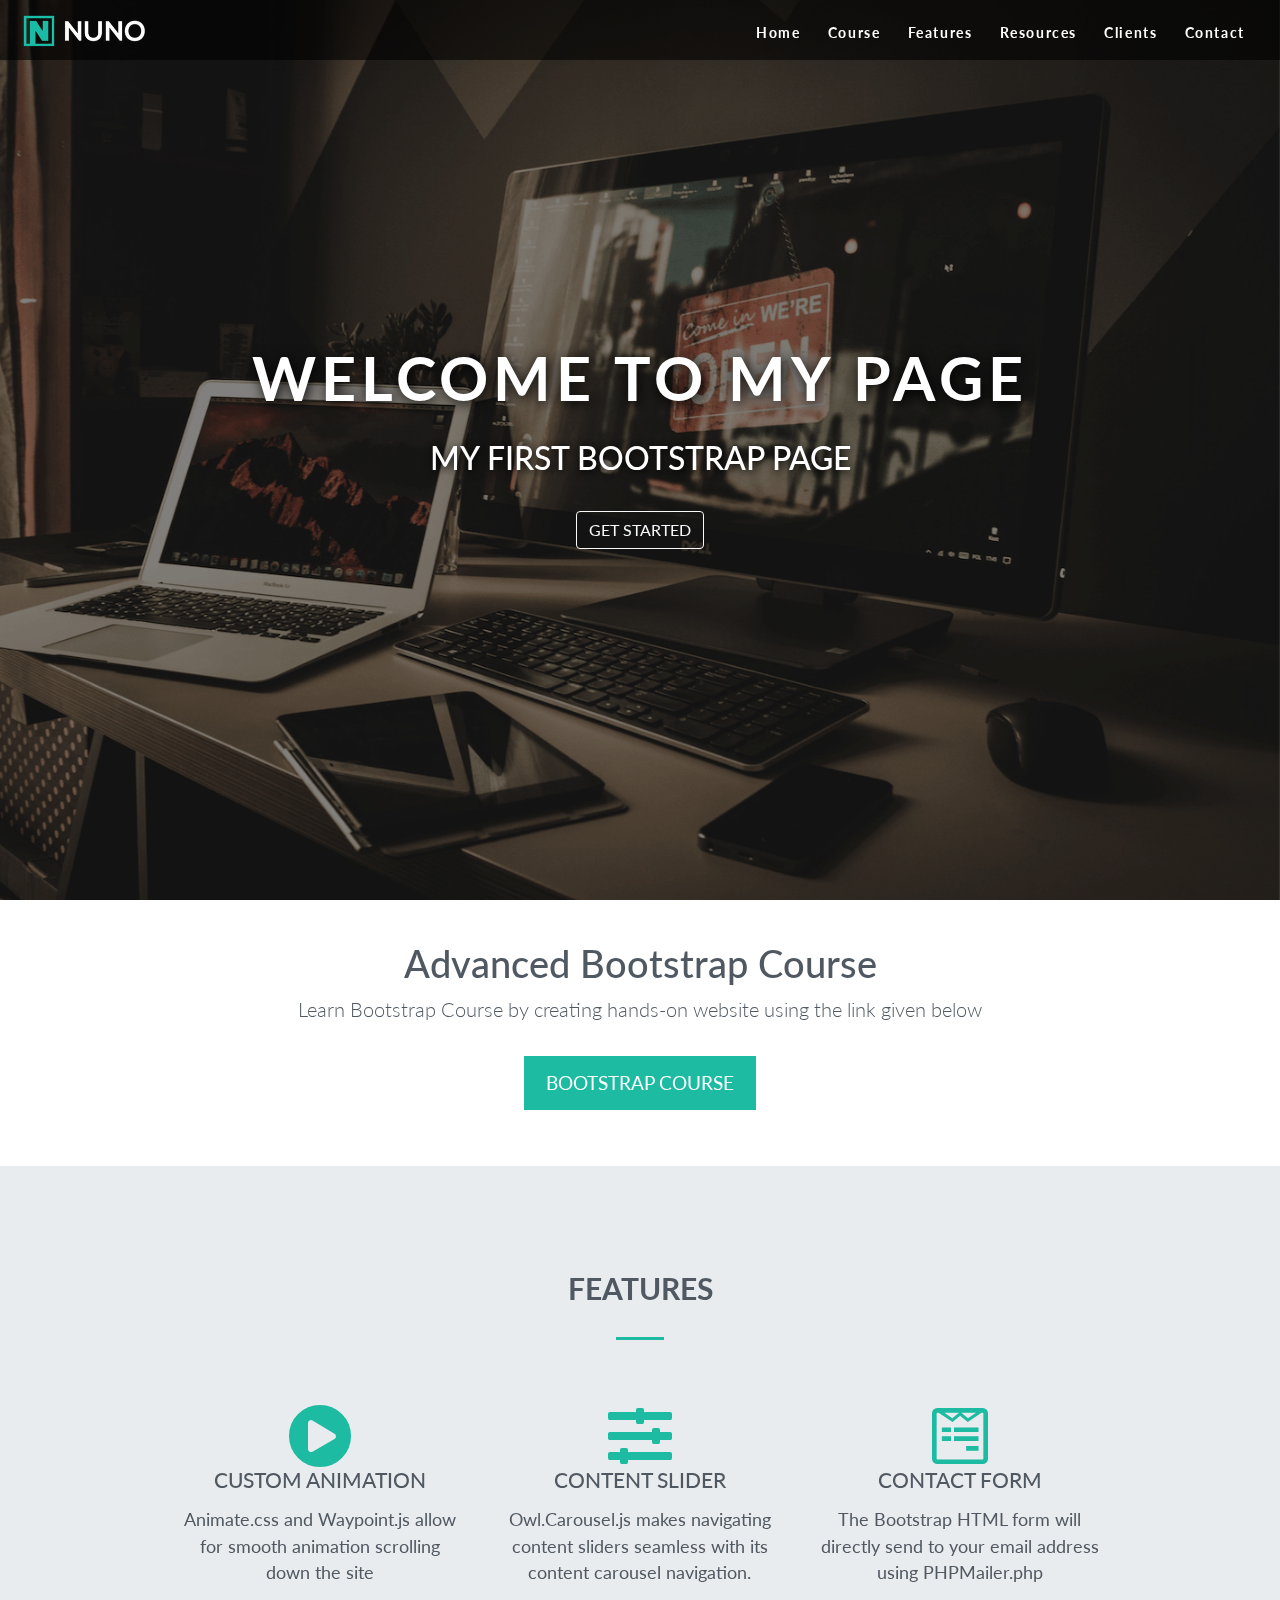
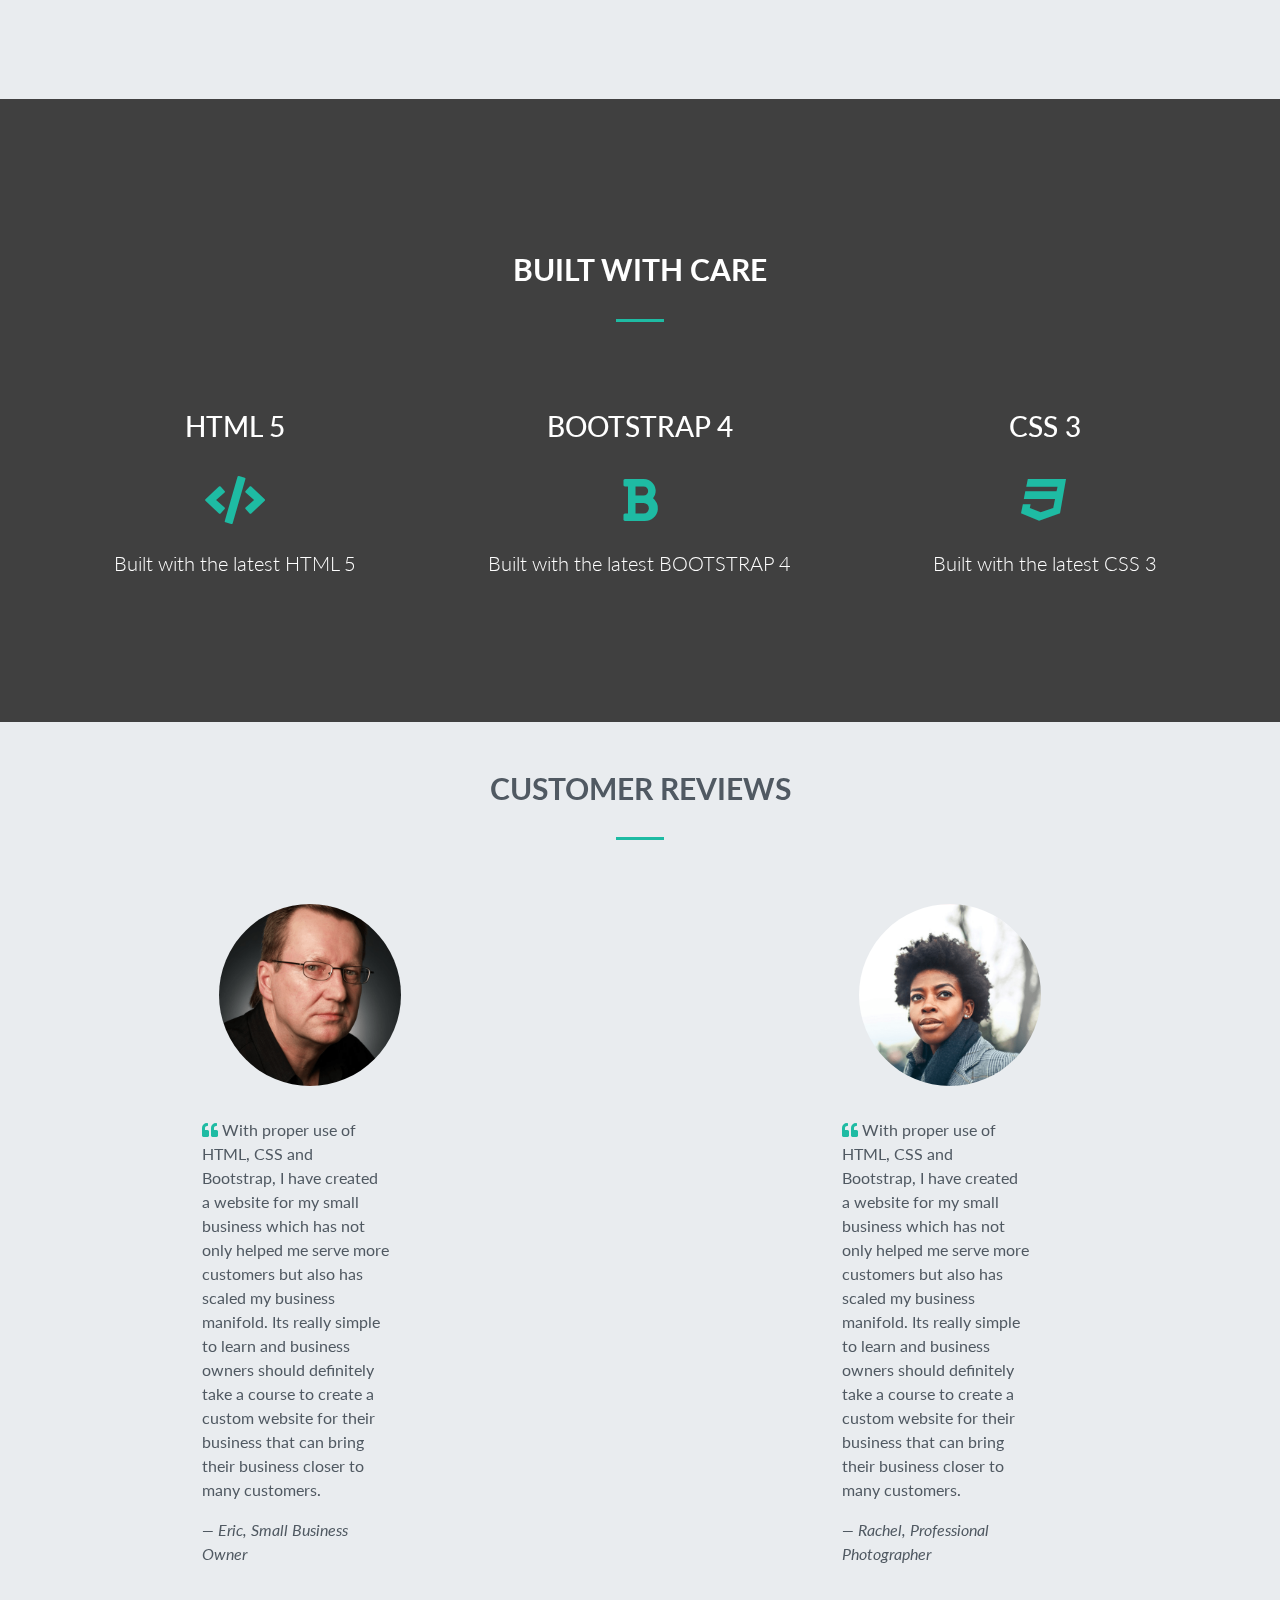
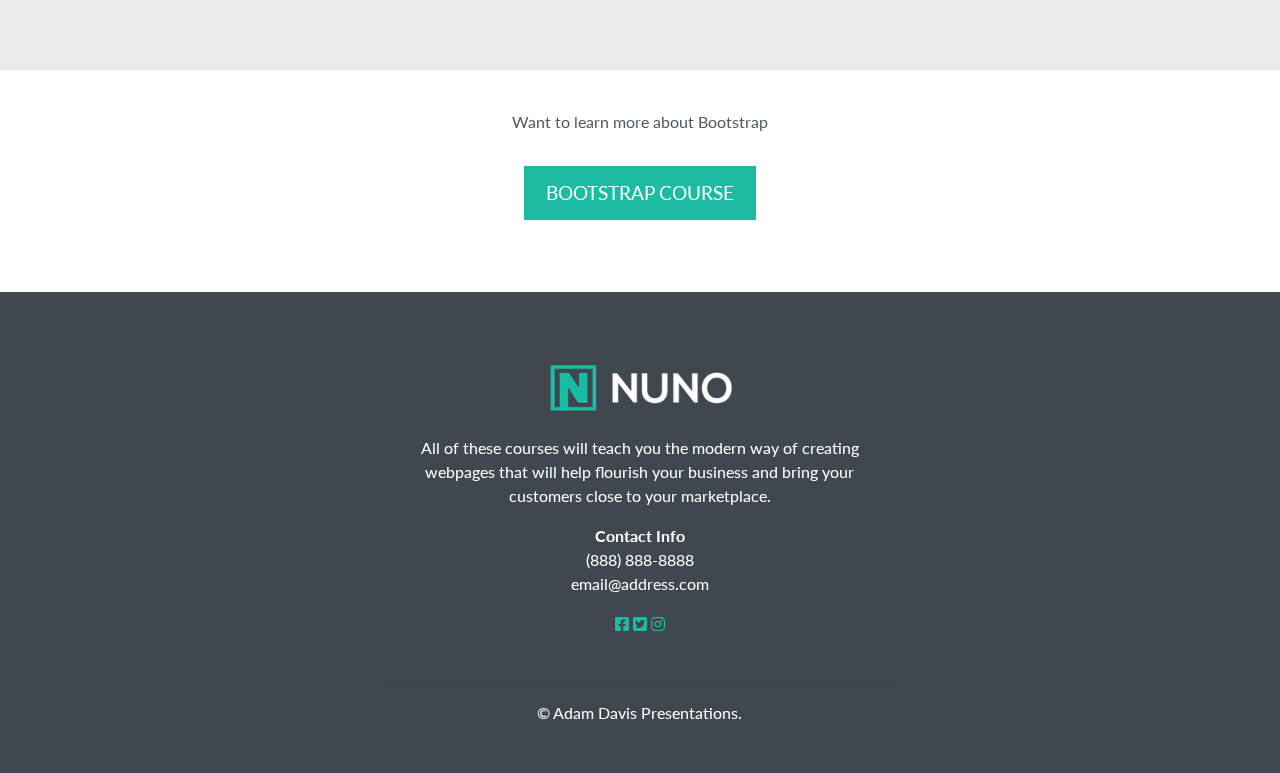
<file: Bootstrap_Project/Nuno Theme Starter Files/index.html>
<!DOCTYPE html>
<html lang="en">
<head>
	<meta charset="utf-8">
	<meta name="viewport" content="width=device-width, initial-scale=1">
	<title>Nuno - Responsive Bootstrap Theme</title>
	<link rel="stylesheet" href="bootstrap-4.1.3-dist/css/bootstrap.min.css">
	<link rel="stylesheet" href="style.css">
	<link rel="stylesheet" href="css/fixed.css">
	<link rel="stylesheet" href="https://cdnjs.cloudflare.com/ajax/libs/font-awesome/5.8.2/css/all.css">
</head>

<body data-spy="scroll" data-target="#navbarResponsive">
<div id="home">
<nav class="navbar navbar-expand-md navbar-dark bg-dark fixed-top">
<a class="navbar-brand" href="#"><img src="img/nuno.png"></a>
<button class="navbar-toggler" type="button" data-toggle="collapse"
 data-target="#navbarResponsive">
<span class="navbar-toggler-icon"></span>
</button>
<div class="collapse navbar-collapse" id="navbarResponsive">
	<ul class="navbar-nav ml-auto">
		<li class="nav-item">
			<a class="nav-link" href="#home">Home</a>
		</li>
		<li class="nav-item">
			<a class="nav-link" href="#course">Course</a>
		</li>
		<li class="nav-item">
			<a class="nav-link" href="#features">Features</a>
		</li>
		<li class="nav-item">
			<a class="nav-link" href="#resources">Resources</a>
		</li>
		<li class="nav-item">
			<a class="nav-link" href="#clients">Clients</a>
		</li>
		<li class="nav-item">
			<a class="nav-link" href="#contact">Contact</a>
		</li>

	</ul>
</div>
</nav>
<!---Start landing page-->
<div class="landing">
	<div class="home-wrap">
		<div class="home-inner">
		</div>
	</div>
</div>
<div class="caption text-center">
	<h1>Welcome to my Page</h1>
	<h3>My First Bootstrap Page</h3>
	<a class="btn btn-outline-light btn" href="#course">Get Started</a>

</div>


<!---End Landing Page-->
</div>
<div id="course" class="offset">
<div class="col-12 narrow text-center">
	<h1>Advanced Bootstrap Course</h1>
	<p class="lead">Learn Bootstrap Course by creating
		hands-on website using the link given below</p>
		<a class="btn btn-secondary btn-md" href="https://www.w3schools.com/bootstrap4/default.asp"
		target=_blank>Bootstrap Course
	  </a>

</div>

</div>
<div id="features" class="offset">
	<!--Start of the jumbotron-->
	<div class="jumbotron">
		<!--Start of Narrow-->
		<div class="narrow text-center">
			<div class="col-12">
				<h3 class="heading">Features</h3>
				<div class="heading-underline"></div>
			</div>

			<div class="row text-center">
      <div class="col-md-4">
				<div class="feature">
					<i class="fas fa-play-circle fa-4x" data-fa-transform="shrink-3 up-5"></i>
					<h3>Custom Animation</h3>
					<p>Animate.css and Waypoint.js allow for smooth animation scrolling down the site</p>

			</div>
	</div>
	<div class="col-md-4">
		<div class="feature">
			<i class="fas fa-sliders-h fa-4x" data-fa-transform="shrink-4.5 up-4.5"></i>
			<h3>Content Slider</h3>
			<p>Owl.Carousel.js makes navigating content sliders seamless
			with its content carousel navigation.</p>
		</div>
	</div>
			<div class="col-md-4">
				<div class="feature">
					<i class="fab fa-wpforms fa-4x" data-fa-transform="shrink-4.5 up-5"></i>
					<h3>Contact Form</h3>
					<p>The Bootstrap HTML form will directly send to your email
					address using PHPMailer.php</p>
				</div>

	</div>
</div>

</div>
<!--End of narrow-->
</div>
	<!--End JumboTron-->
</div>
<!--Begin Resources-->
<div id="resources" class="offset">

<div class="fixed-background">
<div class="row dark text-center">
<div class="col-12">
	<h3 class="heading">Built with Care</h3>
	<div class="heading-underline"></div>
</div>
<div class="col-md-4">
	<h3>HTML 5</h3>
	<div class="feature">
		<i class="fas fa-code fa-3x"></i>
	</div>
	<p class="lead">Built with the latest HTML 5</p>
</div>
<div class="col-md-4">
	<h3>BOOTSTRAP 4</h3>
	<div class="feature">
		<i class="fas fa-bold fa-3x"></i>
	</div>
	<p class="lead">Built with the latest BOOTSTRAP 4</p>
</div>
<div class="col-md-4">
	<h3>CSS 3</h3>
	<div class="feature">
		<i class="fab fa-css3 fa-3x"></i>
	</div>
	<p class="lead">Built with the latest CSS 3</p>
</div>
</div> <!--End of Row dark-->
<div class="fixed-wrap">
	<div class="fixed"></div>
</div>
</div><!--End of Background Section-->

</div><!--End of Resources section-->

<div id="clients" class="offset">

<div class="jumbotron"><!--Start jumbotron-->
	<div class="col-12">
		<h3 class="heading text-center">Customer Reviews</h3>
		<div class="heading-underline"></div>
	</div>
	<div class="row">
<div class="col-md-6 clients">
<div class="row">
<div class="col-md-4"></div>
<img src="img/client1.png">
<div class="col-md-8">
<blockquote>
	<i class="fas fa-quote-left"></i>
	With proper use of HTML, CSS and Bootstrap, I have created a
	website for my small business which has not only helped me serve more
	customers but also has scaled my business manifold. Its really simple to
	learn and business owners should definitely take a course to create a custom
	website for their business that can bring their business closer to many
	customers.
	<hr class="clients-hr">
	<cite>&#8212; Eric, Small Business Owner</cite>
</blockquote>
</div>

</div>
</div>
<div class="col-md-6 clients">
<div class="row">
<div class="col-md-4"></div>
<img src="img/client2.png">
<div class="col-md-8">
<blockquote>
	<i class="fas fa-quote-left"></i>
	With proper use of HTML, CSS and Bootstrap, I have created a
	website for my small business which has not only helped me serve more
	customers but also has scaled my business manifold. Its really simple to
	learn and business owners should definitely take a course to create a custom
	website for their business that can bring their business closer to many
	customers.
	<hr class="clients-hr">
	<cite>&#8212; Rachel, Professional Photographer</cite>
</blockquote>
</div>

</div>
</div>

	</div><!--End of row-->


</div><!--End jumbotron-->

<div class="col-12 narrow text-center">
	<p>Want to learn more about Bootstrap</p>
	<a class="btn btn-secondary" href="https://www.w3schools.com/bootstrap4/default.asp"
	target=_blank>BOOTSTRAP Course</a>

</div>

</div><!--end Client section-->
<div id="contact" class="offset">
<footer>
<div class="row justify-content-center">

<div class="col-md-5 text-center">
<img src="img/nuno.png">
<p>All of these courses will teach you the modern way
	of creating webpages that will help flourish your business
	and bring your customers close to your marketplace.</p>
	<strong>Contact Info</strong>
	<p>(888) 888-8888<br>email@address.com</p>
	<a href="https://www.facebook.com" target=_blank><i class="fab fa-facebook-square"></i></a>
	<a href="https://www.twitter.com" target=_blank><i class="fab fa-twitter-square"></i></a>
	<a href="https://www.instagram.com" target=_blank><i class="fab fa-instagram"></i></a>
<hr class="socket">&copy; Adam Davis Presentations.
</div>

</div>


</footer>


</div>


</body>
</html>




<!--- Check out my course on Udemy! -->
</file>
<file: Bootstrap_Project/Nuno Theme Starter Files/style.css>
@import url('https://fonts.googleapis.com/css?family=Lato:400,700&display=swap');
body{
  overflow-x:hidden;
  font-family:'Lato',sans-serif;
  color:#505962;

}
.offset:before{
  display:block;
  content:"";
  height:4rem;
  margin-top: -4rem;
}
/*--navigation--*/
.navbar{
  text-transfor:uppercase;
  font-weight: 700;
  font-size:.9rem;
  letter-spacing: .1rem;
  background-color: rgba(0,0,0,0.6)!important;
}
.navbar-brand img{
  height: 2rem;
}
.navbar-nav li{
  padding-right: .7rem;
}
.navbar-dark .navbar-nav .nav-link{
  color:white;
  padding-top:.8rem;
}
.navbar-dark .navbar-nav .nav-link.active,
.navbar-dark .navbar-nav .nav-link:hover{
  color:#1ebba3;
}
/*---Landing Page---*/
.home-inner{
  background-image: url(img/computers.png);
}

.caption{
  width:100%;
  max-width: 100%;
  position: absolute;
  top:38%;
  z-index: 1;
  color: white;
   text-transform: uppercase;
}
.caption h1{
  font-size: 3.8rem;
  font-weight: 700;
  letter-spacing: .3rem;
  text-shadow: .1rem .1rem .8rem black;
  padding-bottom: 1rem;
}
.caption h3{
  font-size:  2rem;
  text-shadow:.1rem .1rem .5rem black;
  padding-bottom: 1.6rem;
}
.btn-lg{
  border-width: medium;
  border-radius: 0;
  padding: .6rem 1.3rem;
  font-size:1.1rem;
}
/*---Course Section -----*/
.narrow{
  width:75%;
  margin:1.5rem auto;
  padding-top:2rem;
}
.narrow h1{
  font-size:2.4rem;
}
.btn-secondary{
  border-width: medium;
  border-radius: 0;
  text-transform: uppercase;
  font-size:1.2rem;
  padding: .6rem 1.2rem;
  margin:1rem;
  color:white;
  background-color: #1ebba3;
  border-color: #1ebba3;

}
.btn-secondary:hover{

  background-color: #189582;
  border-color: #189582;

}
/*----Start of features section----*/
.jumbotron{
  margin-bottom:0;
  padding:2rem 0 3.5rem;
  border-radius: 0;

}
h3.heading{
  font-size:1.9rem;
  font-weight: 700;
  text-transform: uppercase;
  margin-bottom: 1.9rem;
}
.heading-underline{
  width:3rem;
  height:.2rem;
  background-color: #1ebba3;
  margin:0 auto 2rem;


}
i{
  color:#1ebba3;
}
.feature h3{
  font-size:1.3rem;
  text-transform: uppercase;
  padding-bottom: .4rem;
}
.feature p{
  font-size:1.1rem;
}
/*---Resources Section----*/
.fixed{
  background-image: url(img/apple.png);
  z-index: -1;
}
.dark{
  background-color: rgba(0,0,0,0.75);
  color:white;
  padding:7rem 2rem;
}
.fixed-background h3{
margin-bottom: 2rem;
margin-top: 1.5rem;
}
.fixed-background p{
margin-top: 1.5rem;
}

/*----Clients Section----*/
.clients img{
  width:30%;
  height:20%;
  border-radius: 50%;
}
blockquote{

  margin-bottom: 200px;
  margin:1rem;
  margin-left: 170px;
}
.clients-hr{
  border-top:.85rem #1ebba3;
}
/*----Contact Section ----*/
footer{
  background-color: #40474e;
  color:white;
  padding:2rem 0 2rem;
  margin-top:1rem;

}
footer img{
  height:3rem;
  margin: 1.5rem 0;
}
footer a{
  color:white;

}
footer svg.svg-inline--fa{
  font-size:1.6rem;
  margin:1.2rem .5rem 0 0;
}
footer svg.svg-inline--fa:hover{
  color:#1ebba3 important;
}
hr.socket{
  width:100%;
  vorder-top:.2rem solid #666b71;
  margin-top: 3rem;
}

/*---Media Queries---*/
@media (max-width:767px){
  .caption h1{
    font-size: 2.3rem;
    letter-spacing: .15rem;
    padding-bottom: .5rem;
  }
  .caption h3{
    font-size:  1.2rem;
    padding-bottom: 1.2rem;
  }
  .btn-lg{

    padding: .5rem 1rem;
    font-size:1rem;
  }
  .narrow h1{
    font-size:1.5rem;
  }
  .clients img{
    max-width: 50%;
    display:block;
    margin:0 auto;
  }
  blockquote{

    margin-bottom: 100px;
    margin:.5rem;
    margin-left: 80px;
  }
}
/*============= COURSE SECTION =============*/




/*============ BOOTSTRAP BREAK POINTS:

Extra small (xs) devices (portrait phones, less than 576px)
No media query since this is the default in Bootstrap

Small (sm) devices (landscape phones, 576px and up)
@media (min-width: 576px) { ... }

Medium (md) devices (tablets, 768px and up)
@media (min-width: 768px) { ... }

Large (lg) devices (desktops, 992px and up)
@media (min-width: 992px) { ... }

Extra (xl) large devices (large desktops, 1200px and up)
@media (min-width: 1200px) { ... }

=============*/
</file>
<file: Bootstrap_Project/Nuno Theme Starter Files/css/fixed.css>
/*--- Extra Bootstrap Column Padding --*/
[class*="col-"] {
  padding: 1rem;
}

/*--- Bootstrap Mobile Gutter Fix --*/
.row, .container-fluid {
margin-left: 0px!important;
margin-right: 0px!important;
}

/*--- Fix for Fixed Navbar jumping on scroll --*/
.fixed-top  {
 -webkit-backface-visibility: hidden;
}

/*--- Fixed Landing Page Section --*/
.landing {
  position: relative;
  width: 100%;
  height: 100vh;
  display: table;
  z-index: -1;
}
.home-wrap {
  clip: rect(0, auto, auto, 0);
  position: absolute;
  top: 0;
  left: 0;
  width: 100%;
  height: 100%;
}
.home-inner {
  position: fixed;
  display: table;
  top: 0;
  left: 0;
  width: 100%;
  height: 100%;
  background-size: cover;
  background-position: center center;
  -webkit-transform: translateZ(0);
          transform: translateZ(0);
  will-change: transform;
}

/*--- iOS Fixed Background Image --*/
.fixed-background {
  position: relative;
  width: 100%;
}
.fixed-wrap {
  clip: rect(0, auto, auto, 0);
  position: absolute;
  top: 0;
  left: 0;
  width: 100%;
  height: 100%;
  z-index: -999!important;
}
.fixed {
  position: fixed;
  display: block;
  top: 0;
  left: 0;
  width: 100%;
  height: 100%;
  background-size: cover;
  background-position: center center;
  -webkit-transform: translateZ(0);
          transform: translateZ(0);
  will-change: transform;
}
</file>
